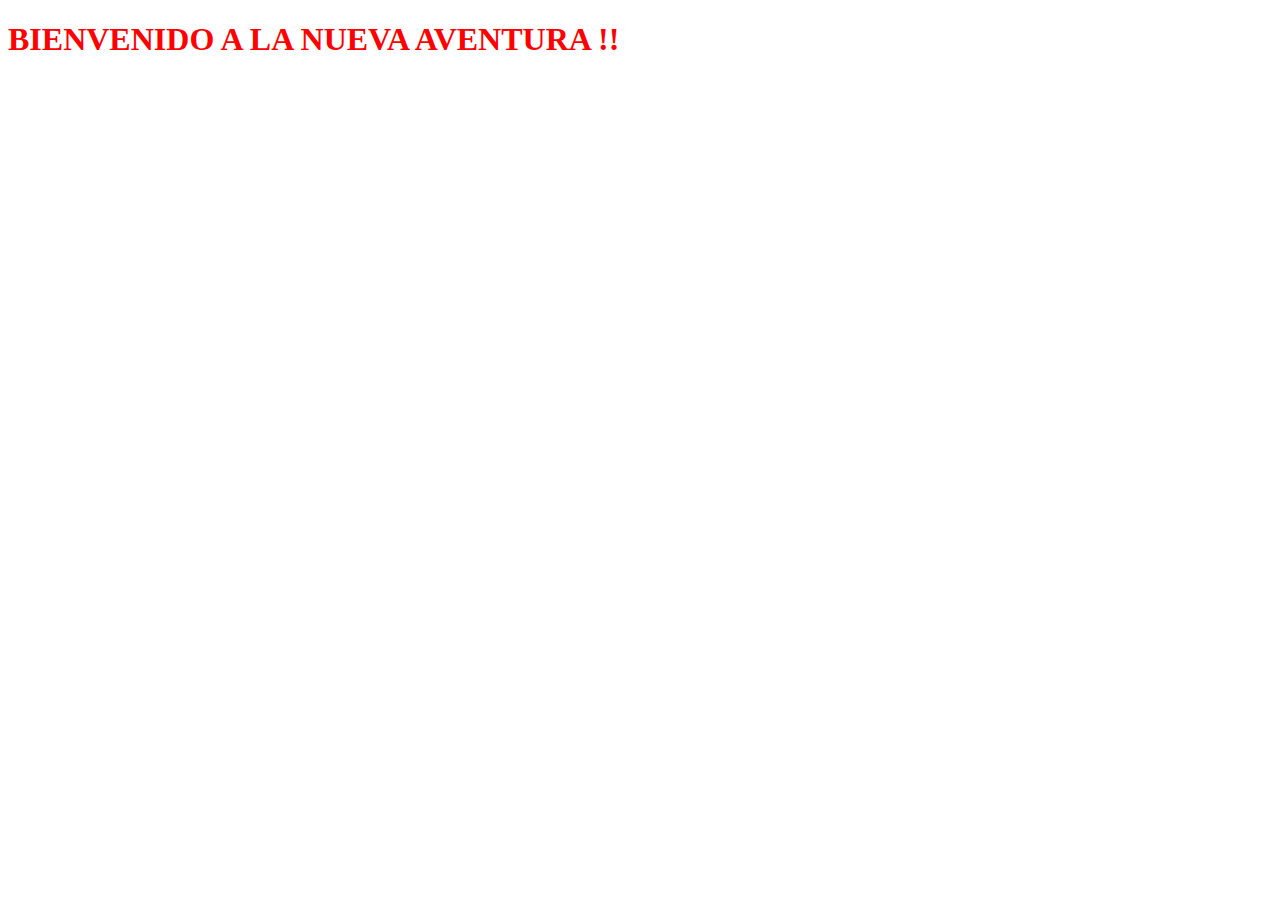
<file: Pagina Gaming Store Oficial/inicio.sesion.html>
<!DOCTYPE html>
<html lang="en">
<head>
    <meta charset="UTF-8">
    <meta http-equiv="X-UA-Compatible" content="IE=edge">
    <meta name="viewport" content="width=device-width, initial-scale=1.0">
    <title>GAMING STORE</title>
</head>
<body>
    <H1 style="color:RED ;">BIENVENIDO A LA  NUEVA AVENTURA !!</H1>
    
</body>
</html>
</file>
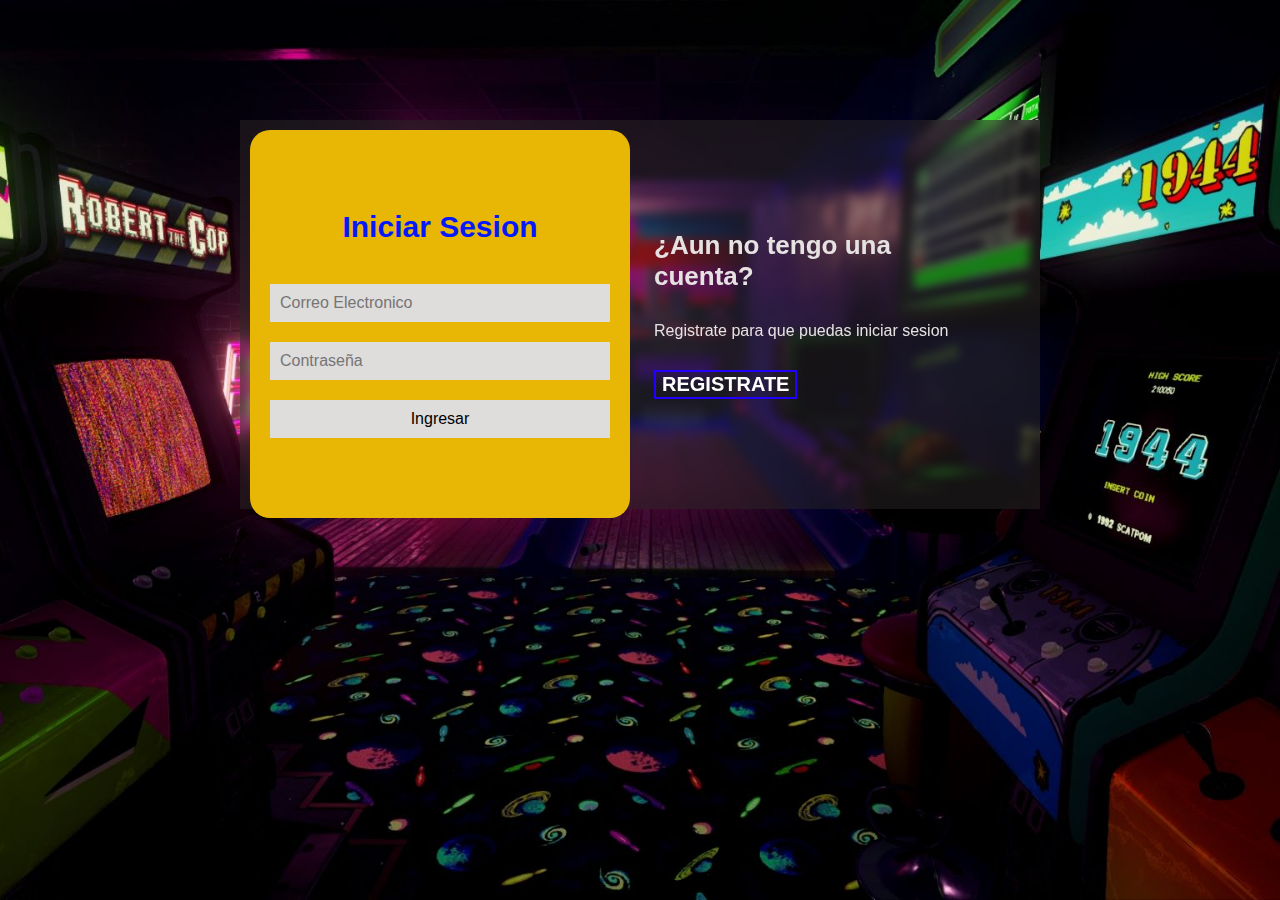
<file: Pagina Gaming Store Oficial/login.html>
<!DOCTYPE html>
<html lang="en">
<head>
    <meta charset="UTF-8">
    <meta http-equiv="X-UA-Compatible" content="IE=edge">
    <meta name="viewport" content="width=device-width, initial-scale=1.0">
    <title>LOGIN Y REGISTRO</title>
    <link rel="stylesheet" href="CSS/login.css">
</head>
<body>
    <main>
        <div class="Contenedor">
            <div class="Caja__trasera">
                <div class="caja__trasera-login">
                    <h3>¿Ya tienes una cuenta?</h3>
                    <p>Iniciar secion para entrar a la pagina</p>
                    <button id="btn__iniciar-sesion" >INICIAR SESION</button>
                </div>
                <div class="caja__trasera-register">
                    <h3>¿Aun no tengo una cuenta?</h3>
                    <p>Registrate para que puedas iniciar sesion</p>
                    <button id="btn__registrarse" >REGISTRATE</button>
                </div>
            </div>
            <!--Formulario de Login y Registro-->
            <div class="contenedor__login-register">
                <!--Login-->
                <form action="" class="formulario_login">
                    <h2>Iniciar Sesion</h2>
                    <input type="text"  placeholder="Correo Electronico" id="txtCorreo" >
                    <input type="password" placeholder="Contraseña" id="txtContrasenna" >
                     
                    <input type="button"  value="Ingresar" id="btnIngresar">
                    
                    
                </form>
            <!--Registro-->
                <form action="" class="formulario_register">
                    <h2>Registrarse</h2>
                    <input type="text" placeholder="Nombre completo" required>
                    <input type="text" placeholder="Correo Electronico" required>
                    <input type="text" placeholder="Usuario" required>
                    <input type="password" placeholder="Contraseña" required>
                     <button>Entrar</button>
                </form>
            </div>
        </div>
    </main>

    <script src="java-script/login.js"></script>
    <script src="java-script/iniciosesion.js"></script>
    <script src="java-script/js/logicaInterfazInicioSesion.js"></script>
</body>
</html>
</file>
<file: Pagina Gaming Store Oficial/CSS/login.css>
*{
    margin: 0;
    padding: O;
    box-sizing: border-box;
    text-decoration: none;
    font-family:sans-serif;
}
body{
    background-image:url(fondo.2222.jpg);
    background-repeat: no-repeat;
    background-size: cover;
    background-position: center;
    background-attachment: fixed;
}
main{
    width: 100%;
    padding: 20px;
    margin: auto;
    margin-top: 100px;
}
.Contenedor{
    width: 100%;
    max-width: 800px;
    margin: auto;
    position: relative;
}
.Caja__trasera{
    width: 100%;
    padding: 10px 20px;
    display: flex;
    justify-content: center;
    backdrop-filter:blur(5px);
    background-color: rgba(41, 38, 38, 0.5);
}
.Caja__trasera div {
    margin: 100px 40px;
    color: rgb(231, 226, 226);
    transition: all 500ms;
}
.Caja__trasera div p,
.Caja__trasera div button{
    margin-top: 30px;
}
.Caja__trasera div h3{
    font-weight: 400px;
    font-size: 26px;
}
.Caja__trasera button{
    padding: 10px 40xp;
    border: 2px solid rgb(34, 0, 254);
    background: transparent;
    font-size: 20px;
    font-weight: 600;
    cursor: pointer;
    color: rgb(255, 255, 255);
    outline:none;
    transition: all 300ms;
}
.Caja__trasera button:hover{
    background-color: rgb(228, 222, 222);
    color: rgb(12, 12, 12);
 }
/*formularios*/
.contenedor__login-register{ 
    display: flex;
    align-items: center;
    width: 100%;
    max-width: 380px;
    position: relative;
    top: -185px;
    left: 10px;

    transition: left 500ms cubic-bezier(0.175,0.885, 0.320,1.275);
}
.contenedor__login-register form{ 
    width: 100%;
    padding: 80px 20px;
    background: rgb(232, 183, 5);
    position: absolute;
    border-radius: 20px;

}
.contenedor__login-register form h2 {
    font-size: 30px;
    text-align: center;
    margin-bottom: 20px;
    color: rgb(4, 25, 250);
 }
.contenedor__login-register form input{ 
    width: 100%;
    margin-top: 20px;
    padding: 10px;
    border: none;
    background:#dfdcdc;
    font-size: 16px;
    outline: none;
}
.boton{
    padding: 10px 40px;
    margin-top: 40px;
    border: none;
    font-size: 18px;
    color: rgba(254, 249, 249, 0.89);
    cursor: pointer;
    outline: none;
    height: 100%;
    width: 100%;
    letter-spacing: 1px;
    border-radius: 5px;
    background: linear-gradient(135deg,#fa0606,#0c7ac3);
}
.contenedor__login-register form button { 
    padding: 10px 40px;
    margin-top: 40px;
    border: none;
    font-size: 18px;
    color: rgba(254, 249, 249, 0.89);
    cursor: pointer;
    outline: none;
    height: 100%;
    width: 100%;
    letter-spacing: 1px;
    border-radius: 5px;
    background: linear-gradient(135deg,#fa0606,#0c7ac3);
}
.formulario_login{
    opacity: 1;
    display: block;
}
.formulario_register{
    display:none;
}


/*Trabajando en el Responsive Design*/

@media screen and (max-width:850px){

    main{ 
        margin-top: 50px;
    }
    .Caja__trasera{ 
        max-width: 350px;
        height: 300px;
        flex-direction: column;
        margin: auto;
    }
    .Caja__trasera div {
        margin: 0px;
        position: absolute;
    }

     /*Formularios*/

    .contenedor__login-register{ 
        top: -10px;
        left: -5px;
        margin: auto;
    }
    .contenedor__login-register form {
        position: relative;

    }

}
</file>
